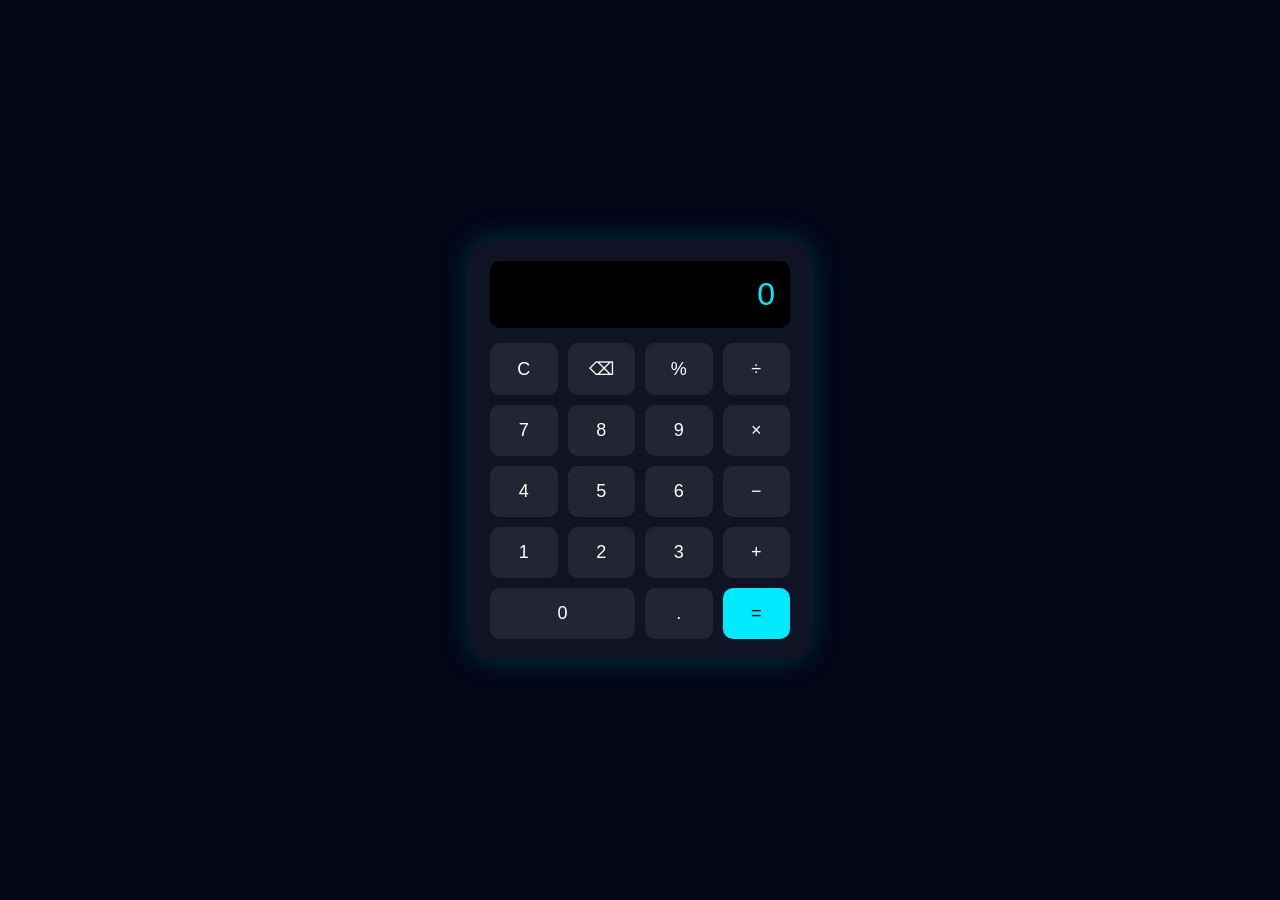
<file: projetos/Calculadora/index.html>
<!DOCTYPE html>
<html lang="pt-BR">
<head>
    <meta charset="UTF-8">
    <title>Calculadora</title>
    <link rel="stylesheet" href="style.css">
</head>
<body>

<div class="calc">
    <div class="display" id="display">0</div>

    <div class="buttons">
        <button onclick="limpar()">C</button>
        <button onclick="apagar()">⌫</button>
        <button onclick="operador('%')">%</button>
        <button onclick="operador('/')">÷</button>

        <button onclick="numero('7')">7</button>
        <button onclick="numero('8')">8</button>
        <button onclick="numero('9')">9</button>
        <button onclick="operador('*')">×</button>

        <button onclick="numero('4')">4</button>
        <button onclick="numero('5')">5</button>
        <button onclick="numero('6')">6</button>
        <button onclick="operador('-')">−</button>

        <button onclick="numero('1')">1</button>
        <button onclick="numero('2')">2</button>
        <button onclick="numero('3')">3</button>
        <button onclick="operador('+')">+</button>

        <button onclick="numero('0')" class="zero">0</button>
        <button onclick="numero('.')">.</button>
        <button onclick="calcular()" class="igual">=</button>
    </div>
</div>

<script src="script.js"></script>
</body>
</html>
</file>
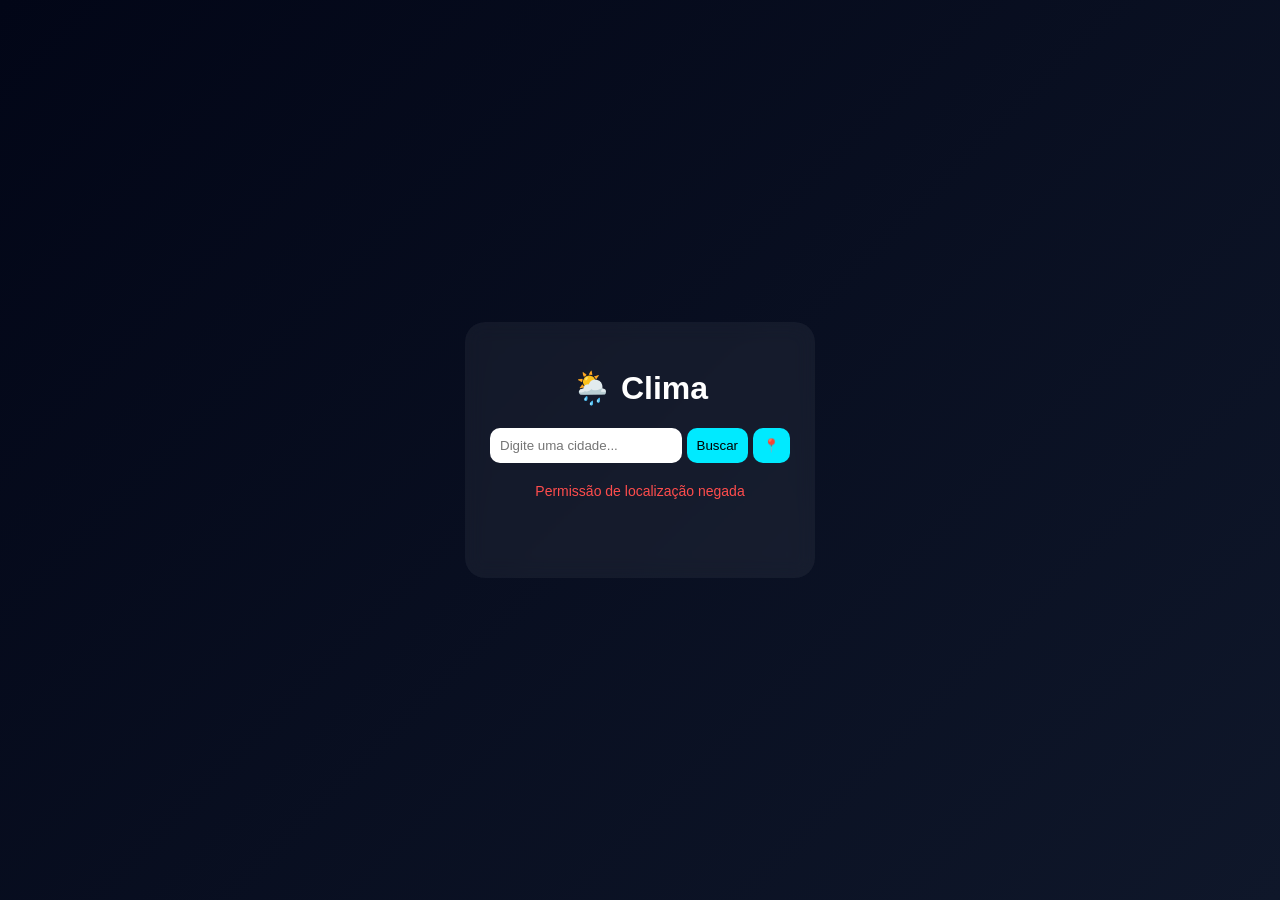
<file: projetos/Clima/index.html>
<!DOCTYPE html>
<html lang="pt-BR">
<head>
    <meta charset="UTF-8">
    <title>App de Clima</title>
    <link rel="stylesheet" href="style.css">
</head>
<body>

<div class="container">
    <h1>🌦️ Clima</h1>

    <div class="busca">
        <input type="text" id="cidade" placeholder="Digite uma cidade...">
        <button id="buscar">Buscar</button>
        <button id="local">📍</button>
    </div>

    <p id="erro" class="erro"></p>
    <div id="loading" class="loading"></div>

    <div class="clima" id="clima">
        <h2 id="nome"></h2>
        <img id="icon">
        <p id="temp"></p>
        <p id="desc"></p>

        <div class="info">
            <span id="vento"></span>
            <span id="umidade"></span>
        </div>
    </div>
</div>

<script src="script.js"></script>
</body>
</html>
</file>
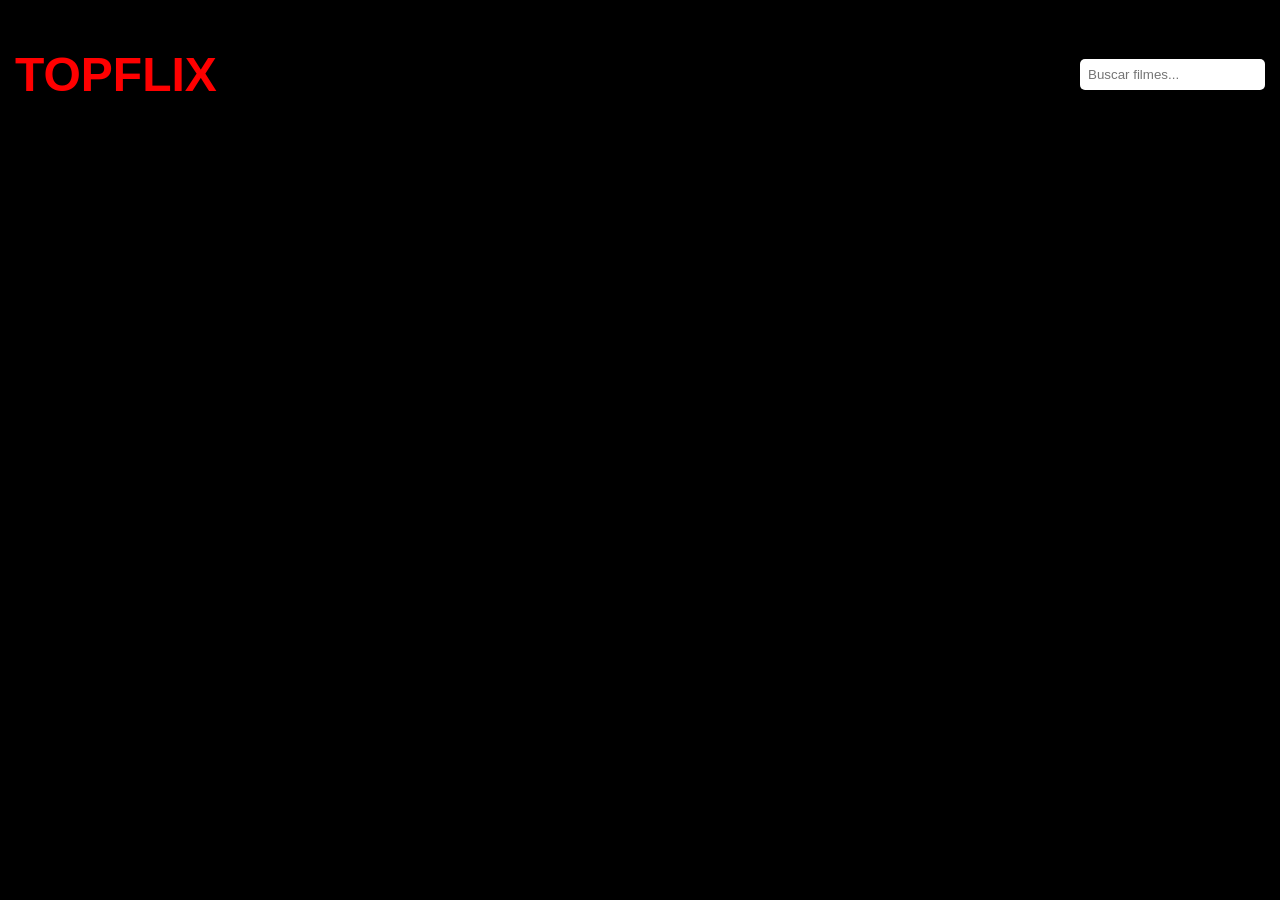
<file: projetos/Streaming/index.html>
<!DOCTYPE html>
<html lang="pt-BR">
<head>
    <meta charset="UTF-8">
    <title>Netflix Clone</title>
    <link rel="stylesheet" href="style.css">
</head>
<body>

<header>
    <h1>TOPFLIX</h1>
    <input type="text" id="busca" placeholder="Buscar filmes...">
    <button id="voltar" style="display:none;">⬅ Voltar</button>
</header>

<main></main>

<script src="script.js"></script>
</body>
</html>
</file>
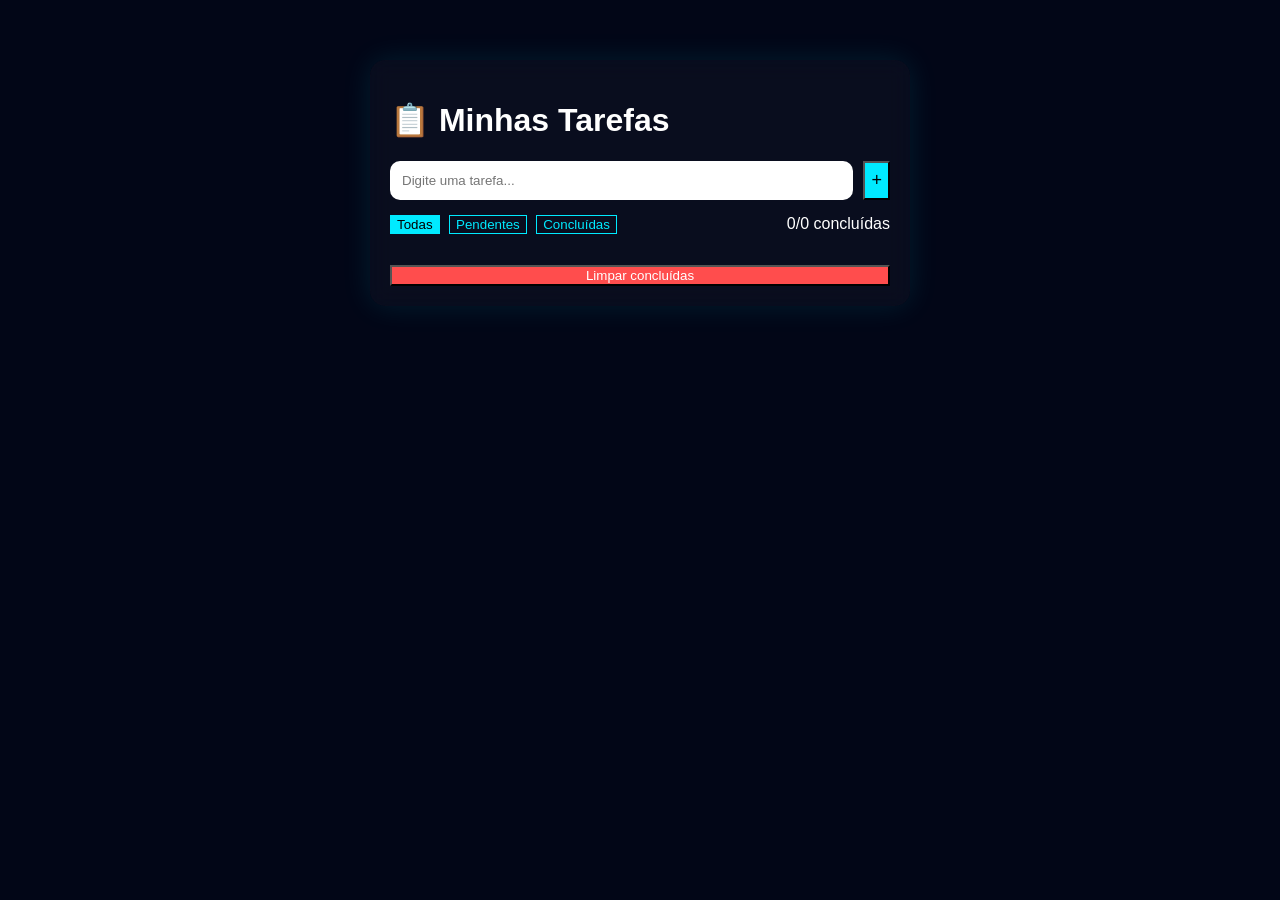
<file: projetos/Tarefas/index.html>
<!DOCTYPE html>
<html lang="pt-BR">
<head>
    <meta charset="UTF-8">
    <title>Dashboard de Tarefas</title>
    <link rel="stylesheet" href="style.css">
</head>
<body>

<div class="container">
    <h1>📋 Minhas Tarefas</h1>

    <div class="input-area">
        <input type="text" id="input-tarefa" placeholder="Digite uma tarefa...">
        <button id="btn-add">+</button>
    </div>

    <div class="top-bar">
        <div class="filtros">
            <button data-filter="all" class="ativo">Todas</button>
            <button data-filter="active">Pendentes</button>
            <button data-filter="done">Concluídas</button>
        </div>

        <span id="contador"></span>
    </div>

    <ul id="lista"></ul>

    <button id="limpar" class="limpar">Limpar concluídas</button>
</div>

<script src="script.js"></script>
</body>
</html>
</file>
<file: projetos/Calculadora/style.css>
body {
    margin: 0;
    background: #020617;
    display: flex;
    justify-content: center;
    align-items: center;
    height: 100vh;
    font-family: Arial;
}

/* CALCULADORA */
.calc {
    background: rgba(255,255,255,0.05);
    padding: 20px;
    border-radius: 20px;
    box-shadow: 0 0 30px rgba(0,255,255,0.2);
    width: 300px;
}

/* DISPLAY */
.display {
    background: #000;
    color: #00eaff;
    font-size: 32px;
    padding: 15px;
    border-radius: 10px;
    text-align: right;
    margin-bottom: 15px;
    overflow-x: auto;
}

/* BOTÕES */
.buttons {
    display: grid;
    grid-template-columns: repeat(4, 1fr);
    gap: 10px;
}

button {
    padding: 15px;
    font-size: 18px;
    border: none;
    border-radius: 10px;
    background: rgba(255,255,255,0.08);
    color: #fff;
    cursor: pointer;
    transition: 0.2s;
}

/* HOVER */
button:hover {
    background: #00eaff;
    color: #000;
    transform: scale(1.05);
}

/* BOTÕES ESPECIAIS */
.igual {
    background: #00eaff;
    color: #000;
}

.zero {
    grid-column: span 2;
}
</file>
<file: projetos/Clima/style.css>
body {
    margin: 0;
    font-family: Arial;
    background: linear-gradient(135deg, #020617, #0f172a);
    color: white;
    display: flex;
    justify-content: center;
    align-items: center;
    height: 100vh;
}

/* CONTAINER */
.container {
    background: rgba(255,255,255,0.05);
    padding: 25px;
    border-radius: 20px;
    backdrop-filter: blur(10px);
    text-align: center;
    width: 300px;
}

/* BUSCA */
.busca {
    display: flex;
    gap: 5px;
    margin-bottom: 20px;
}

input {
    flex: 1;
    padding: 10px;
    border-radius: 10px;
    border: none;
}

button {
    padding: 10px;
    border: none;
    border-radius: 10px;
    background: #00eaff;
    cursor: pointer;
}

/* CLIMA */
.clima img {
    width: 80px;
}

.info {
    display: flex;
    justify-content: space-between;
    margin-top: 10px;
}

/* ERRO */
.erro {
    color: #ff4d4d;
    margin-bottom: 10px;
    font-size: 14px;
}

/* LOADING */
.loading {
    display: none;
    margin: 15px auto;
    width: 40px;
    height: 40px;
    border: 4px solid rgba(255,255,255,0.2);
    border-top: 4px solid #00eaff;
    border-radius: 50%;
    animation: girar 1s linear infinite;
}

@keyframes girar {
    to {
        transform: rotate(360deg);
    }
}
</file>
<file: projetos/Streaming/style.css>
body {
    margin: 0;
    background: #000;
    color: white;
    font-family: Arial;
}

header {
    font-size: 24px;
    color: red;
    font-weight: bold;
    display: flex;
    justify-content: space-between;
    align-items: center;
    padding: 15px;
}

header input {
    padding: 8px;
    border-radius: 5px;
    border: none;
}

.banner {
    height: 400px;
    background: url("https://images.unsplash.com/photo-1524985069026-dd778a71c7b4") center/cover;
    display: flex;
    align-items: center;
    padding: 40px;
}

.banner-content {
    max-width: 400px;
}

.banner button {
    padding: 10px 20px;
    background: red;
    border: none;
    cursor: pointer;
}


.lista {
    padding: 20px;
}

.carrossel {
    display: flex;
    gap: 10px;
    overflow-x: auto;
    padding: 10px 0;
}

.carrossel::-webkit-scrollbar {
    height: 8px;
}

.carrossel::-webkit-scrollbar-thumb {
    background: red;
    border-radius: 10px;
}

.card {
    min-width: 150px;
    height: 220px;
    background: #111;
    border-radius: 10px;
    overflow: hidden;
    transition: 0.3s;
    cursor: pointer;
    position: relative;
}

.card img {
    width: 100%;
    height: 100%;
    object-fit: cover;
}


.card:hover {
    transform: scale(1.2);
    z-index: 10;
}


@media (max-width: 768px) {
    .banner {
        height: 250px;
    }
}

.modal {
    position: fixed;
    top: 0;
    left: 0;
    width: 100%;
    height: 100%;
    background: rgba(0,0,0,0.8);
    display: none;
    justify-content: center;
    align-items: center;
}

.modal-content {
    background: #111;
    padding: 20px;
    border-radius: 10px;
    max-width: 400px;
    text-align: center;
}

/* MODAL TRAILER */
.modal-content iframe {
    width: 100%;
    height: 200px;
    margin-top: 10px;
}

.modal img {
    width: 100%;
    border-radius: 10px;
}

.fechar {
    cursor: pointer;
    float: right;
    font-size: 22px;
}

/* OVERLAY FAVORITO */
.overlay {
    position: absolute;
    bottom: 10px;
    right: 10px;
}

.overlay button {
    background: rgba(0,0,0,0.6);
    border: none;
    font-size: 18px;
    cursor: pointer;
}

#voltar {
    padding: 8px 12px;
    background: red;
    color: white;
    border: none;
    cursor: pointer;
    border-radius: 5px;
}
</file>
<file: projetos/Tarefas/style.css>
body {
    margin: 0;
    font-family: Arial;
    background: #020617;
    color: #fff;
}

.container {
    max-width: 500px;
    margin: 60px auto;
    padding: 20px;
    background: rgba(255,255,255,0.03);
    border-radius: 15px;
    backdrop-filter: blur(10px);
    box-shadow: 0 0 30px rgba(0,255,255,0.1);
}

/* INPUT */
.input-area {
    display: flex;
    gap: 10px;
}

input {
    flex: 1;
    padding: 12px;
    border-radius: 10px;
    border: none;
    outline: none;
}

#btn-add {
    background: #00eaff;
    font-size: 18px;
}

/* TOP BAR */
.top-bar {
    display: flex;
    justify-content: space-between;
    align-items: center;
    margin: 15px 0;
}

/* FILTROS */
.filtros button {
    margin-right: 5px;
    background: transparent;
    border: 1px solid #00eaff;
    color: #00eaff;
}

.filtros .ativo {
    background: #00eaff;
    color: #000;
}

/* LISTA */
li {
    background: rgba(255,255,255,0.05);
    padding: 12px;
    margin: 10px 0;
    border-radius: 10px;
    display: flex;
    justify-content: space-between;
    align-items: center;
    transition: 0.3s;
    cursor: grab;
}

li:hover {
    transform: scale(1.02);
}

/* CONCLUÍDA */
.done {
    text-decoration: line-through;
    opacity: 0.5;
}

/* BOTÕES */
.acoes button {
    margin-left: 5px;
    background: transparent;
    border: 1px solid #00eaff;
    color: #00eaff;
}

/* LIMPAR */
.limpar {
    margin-top: 15px;
    width: 100%;
    background: #ff4d4d;
    color: white;
}

/* RESPONSIVO */
@media (max-width: 500px) {
    .container {
        margin: 20px;
    }
}

/* ANIMAÇÃO AO ENTRAR */
.fade-in {
    animation: fadeIn 0.4s ease;
}

@keyframes fadeIn {
    from {
        opacity: 0;
        transform: translateY(10px);
    }
    to {
        opacity: 1;
        transform: translateY(0);
    }
}

li:active {
    cursor: grabbing;
}

/* EFEITO DURANTE DRAG */
li.dragging {
    opacity: 0.5;
}
</file>
